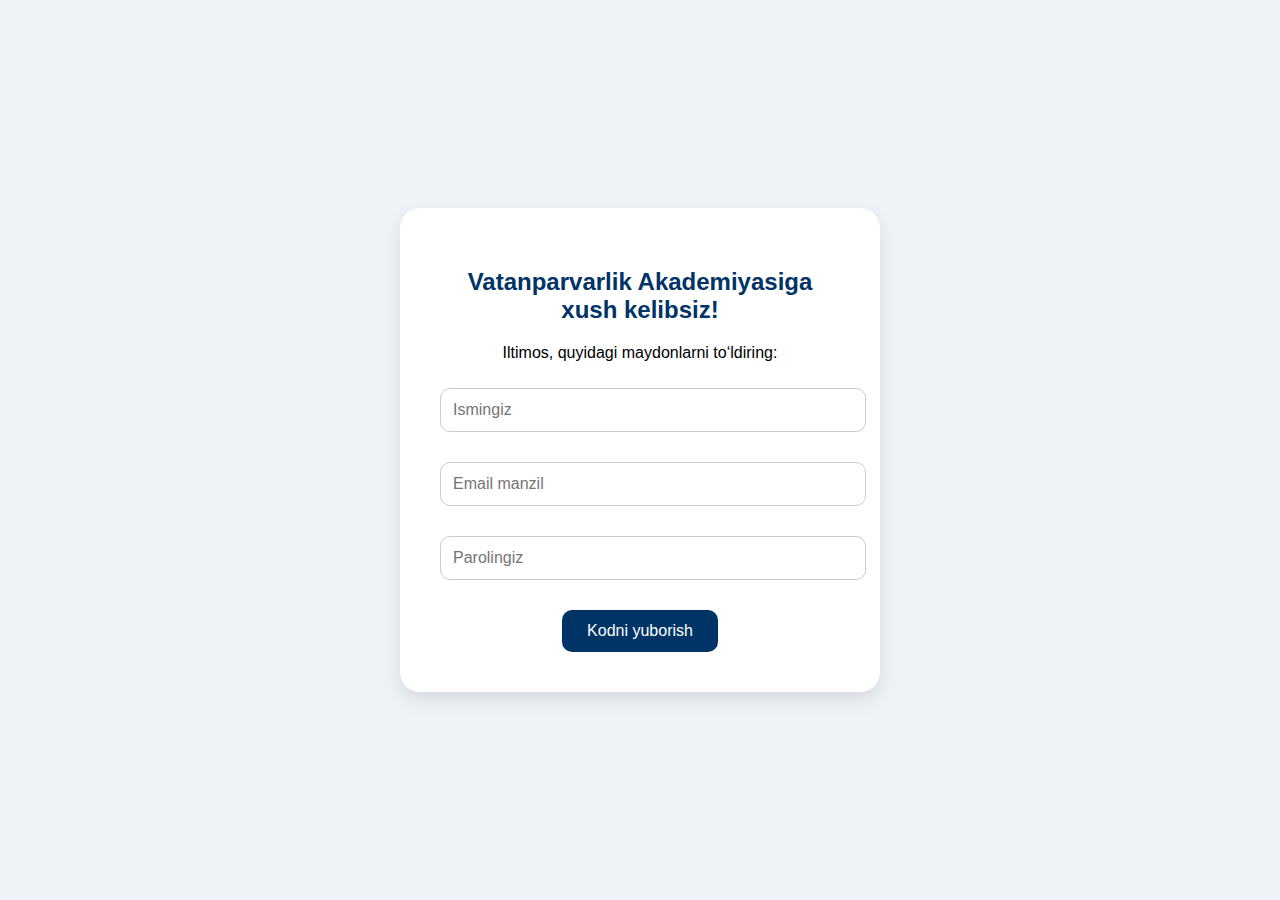
<file: index.html>
<!DOCTYPE html><html lang="uz">
<head>
  <meta charset="UTF-8">
  <meta name="viewport" content="width=device-width, initial-scale=1.0">
  <title>Vatanparvarlik Akademiyasi</title>
  <link rel="stylesheet" href="style.css">
  
</head>
<body>
  <div class="title" >Vatanparvarlik Akademiyasi</div>
  <div class="container">
    <div class="box"><a href="loyiha.html">📁 Mening loyiham</a></div>
    <div class="box"><a href="qahramonlar.html">⭐ Qahramonlar galereyasi</a></div>
    <div class="box"><a href="video.html">🎥 Video tushunchalar</a></div>
    <div class="box"><a href="test.html">📝 Testlar</a></div>
    
    
    
  </div>
  <script>
  const user = localStorage.getItem('userEmail');
  if (!user) {
    window.location.href = "ruyhat.html";
  } else {
    document.getElementById('greeting').textContent = "Xush kelibsiz, " + user;
  }
</script>
</body>
</html>
</file>
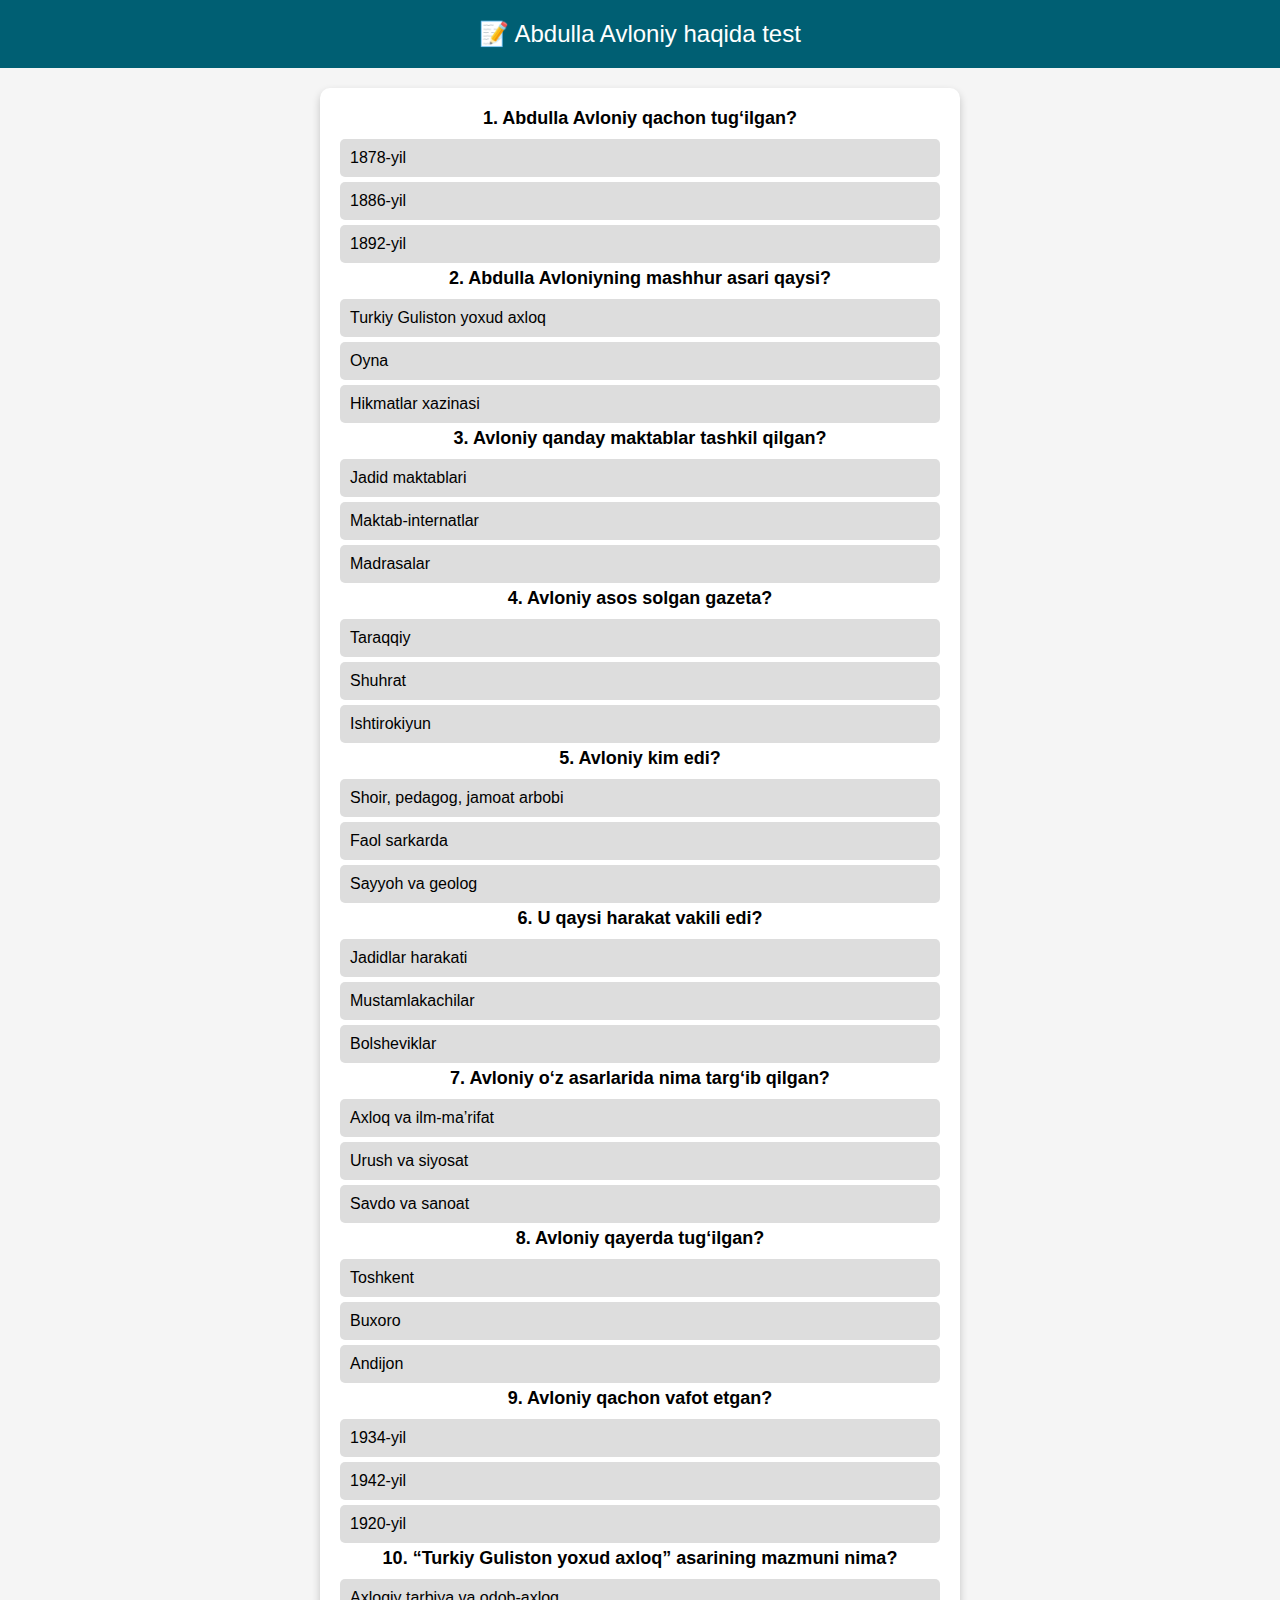
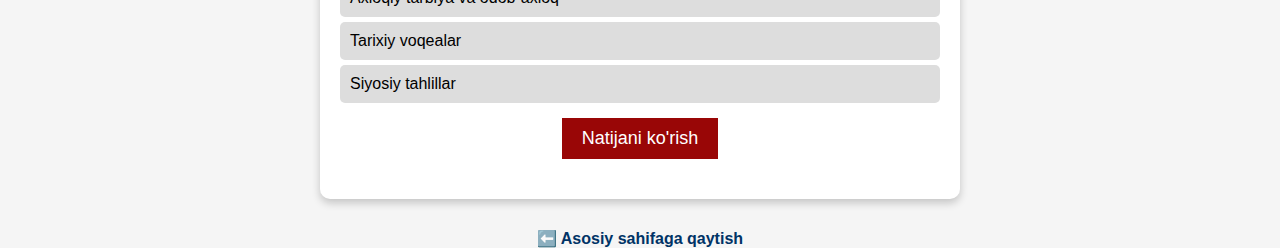
<file: avloniy-test.html>
<!DOCTYPE html>
<html lang="uz">
<head>
    <meta charset="UTF-8">
    <meta name="viewport" content="width=device-width, initial-scale=1.0">
    <title>Abdulla Avloniy Testi</title>
    <style>
        body {
            font-family: Arial, sans-serif;
            text-align: center;
            background-color: #f5f5f5;
            margin: 0;
            padding: 0;
        }
        header {
            background: #005f73;
            color: white;
            padding: 20px;
            font-size: 24px;
        }
        .container {
            max-width: 600px;
            margin: 20px auto;
            background: white;
            padding: 20px;
            border-radius: 10px;
            box-shadow: 0 4px 8px rgba(0, 0, 0, 0.2);
        }
        a.back-link {
            display: block;
            text-align: center;
            margin-top: 30px;
            font-weight: bold;
            color: #003366;
            text-decoration: none;
        }
        .question {
            font-size: 18px;
            font-weight: bold;
            margin-bottom: 10px;
        }
        .options {
            text-align: left;
        }
        .option {
            display: block;
            background: #ddd;
            padding: 10px;
            margin: 5px 0;
            border-radius: 5px;
            cursor: pointer;
            transition: 0.3s;
        }
        .option:hover {
            background: #bbb;
        }
        .selected {
            background: #76c7c0 !important;
            color: white;
            font-weight: bold;
        }
        #submit {
            background: #990606;
            color: white;
            border: none;
            padding: 10px 20px;
            font-size: 18px;
            cursor: pointer;
            margin-top: 10px;
        }
        #submit:hover {
            background: #730404;
        }
        #result {
            font-size: 20px;
            font-weight: bold;
            margin-top: 15px;
            color: #005f73;
        }
        .incorrect {
            color: red;
            font-weight: bold;
        }
    </style>
</head>
<body>
    <header>📝 Abdulla Avloniy haqida test</header>

    <div class="container">
        <div id="test-container"></div>
        <button id="submit">Natijani ko'rish</button>
        <p id="result"></p>
        <div id="mistakes"></div>
    </div>

    <script>
        const testSavollari = [
            { question: "Abdulla Avloniy qachon tug‘ilgan?", options: ["1878-yil", "1886-yil", "1892-yil"], correct: 0 },
            { question: "Abdulla Avloniyning mashhur asari qaysi?", options: ["Turkiy Guliston yoxud axloq", "Oyna", "Hikmatlar xazinasi"], correct: 0 },
            { question: "Avloniy qanday maktablar tashkil qilgan?", options: ["Jadid maktablari", "Maktab-internatlar", "Madrasalar"], correct: 0 },
            { question: "Avloniy asos solgan gazeta?", options: ["Taraqqiy", "Shuhrat", "Ishtirokiyun"], correct: 1 },
            { question: "Avloniy kim edi?", options: ["Shoir, pedagog, jamoat arbobi", "Faol sarkarda", "Sayyoh va geolog"], correct: 0 },
            { question: "U qaysi harakat vakili edi?", options: ["Jadidlar harakati", "Mustamlakachilar", "Bolsheviklar"], correct: 0 },
            { question: "Avloniy o‘z asarlarida nima targ‘ib qilgan?", options: ["Axloq va ilm-ma’rifat", "Urush va siyosat", "Savdo va sanoat"], correct: 0 },
            { question: "Avloniy qayerda tug‘ilgan?", options: ["Toshkent", "Buxoro", "Andijon"], correct: 0 },
            { question: "Avloniy qachon vafot etgan?", options: ["1934-yil", "1942-yil", "1920-yil"], correct: 1 },
            { question: "“Turkiy Guliston yoxud axloq” asarining mazmuni nima?", options: ["Axloqiy tarbiya va odob-axloq", "Tarixiy voqealar", "Siyosiy tahlillar"], correct: 0 }
        ];

        let userAnswers = new Array(testSavollari.length).fill(null);
        const testContainer = document.getElementById("test-container");

        function loadTest() {
            testSavollari.forEach((q, index) => {
                const questionElement = document.createElement("div");
                questionElement.classList.add("question");
                questionElement.innerText = (index + 1) + ". " + q.question;

                const optionsElement = document.createElement("div");
                optionsElement.classList.add("options");

                q.options.forEach((option, i) => {
                    const optionElement = document.createElement("div");
                    optionElement.classList.add("option");
                    optionElement.innerText = option;
                    optionElement.onclick = () => selectAnswer(index, i, optionElement);
                    optionsElement.appendChild(optionElement);
                });

                testContainer.appendChild(questionElement);
                testContainer.appendChild(optionsElement);
            });
        }

        function selectAnswer(questionIndex, optionIndex, optionElement) {
            userAnswers[questionIndex] = optionIndex;
            const options = optionElement.parentElement.getElementsByClassName("option");
            for (let opt of options) opt.classList.remove("selected");
            optionElement.classList.add("selected");
        }

        document.getElementById("submit").onclick = function () {
            let score = 0;
            let mistakes = [];

            for (let i = 0; i < testSavollari.length; i++) {
                if (userAnswers[i] === testSavollari[i].correct) {
                    score++;
                } else {
                    mistakes.push(
                        `<p class="incorrect">${i + 1}-savol xato: <br> Siz tanlagan: ${testSavollari[i].options[userAnswers[i]] || "Tanlanmagan"}<br> To'g'ri javob: ${testSavollari[i].options[testSavollari[i].correct]}</p>`
                    );
                }
            }

            document.getElementById("result").innerText = "Sizning natijangiz: " + score + " / " + testSavollari.length;
            document.getElementById("mistakes").innerHTML = mistakes.length > 0 ? mistakes.join("") : "<p>Barcha javoblaringiz to‘g‘ri! 🎉</p>";
        };

        loadTest();
    </script>

    <a class="back-link" href="index.html">⬅️ Asosiy sahifaga qaytish</a>
</body>
</html>
</file>
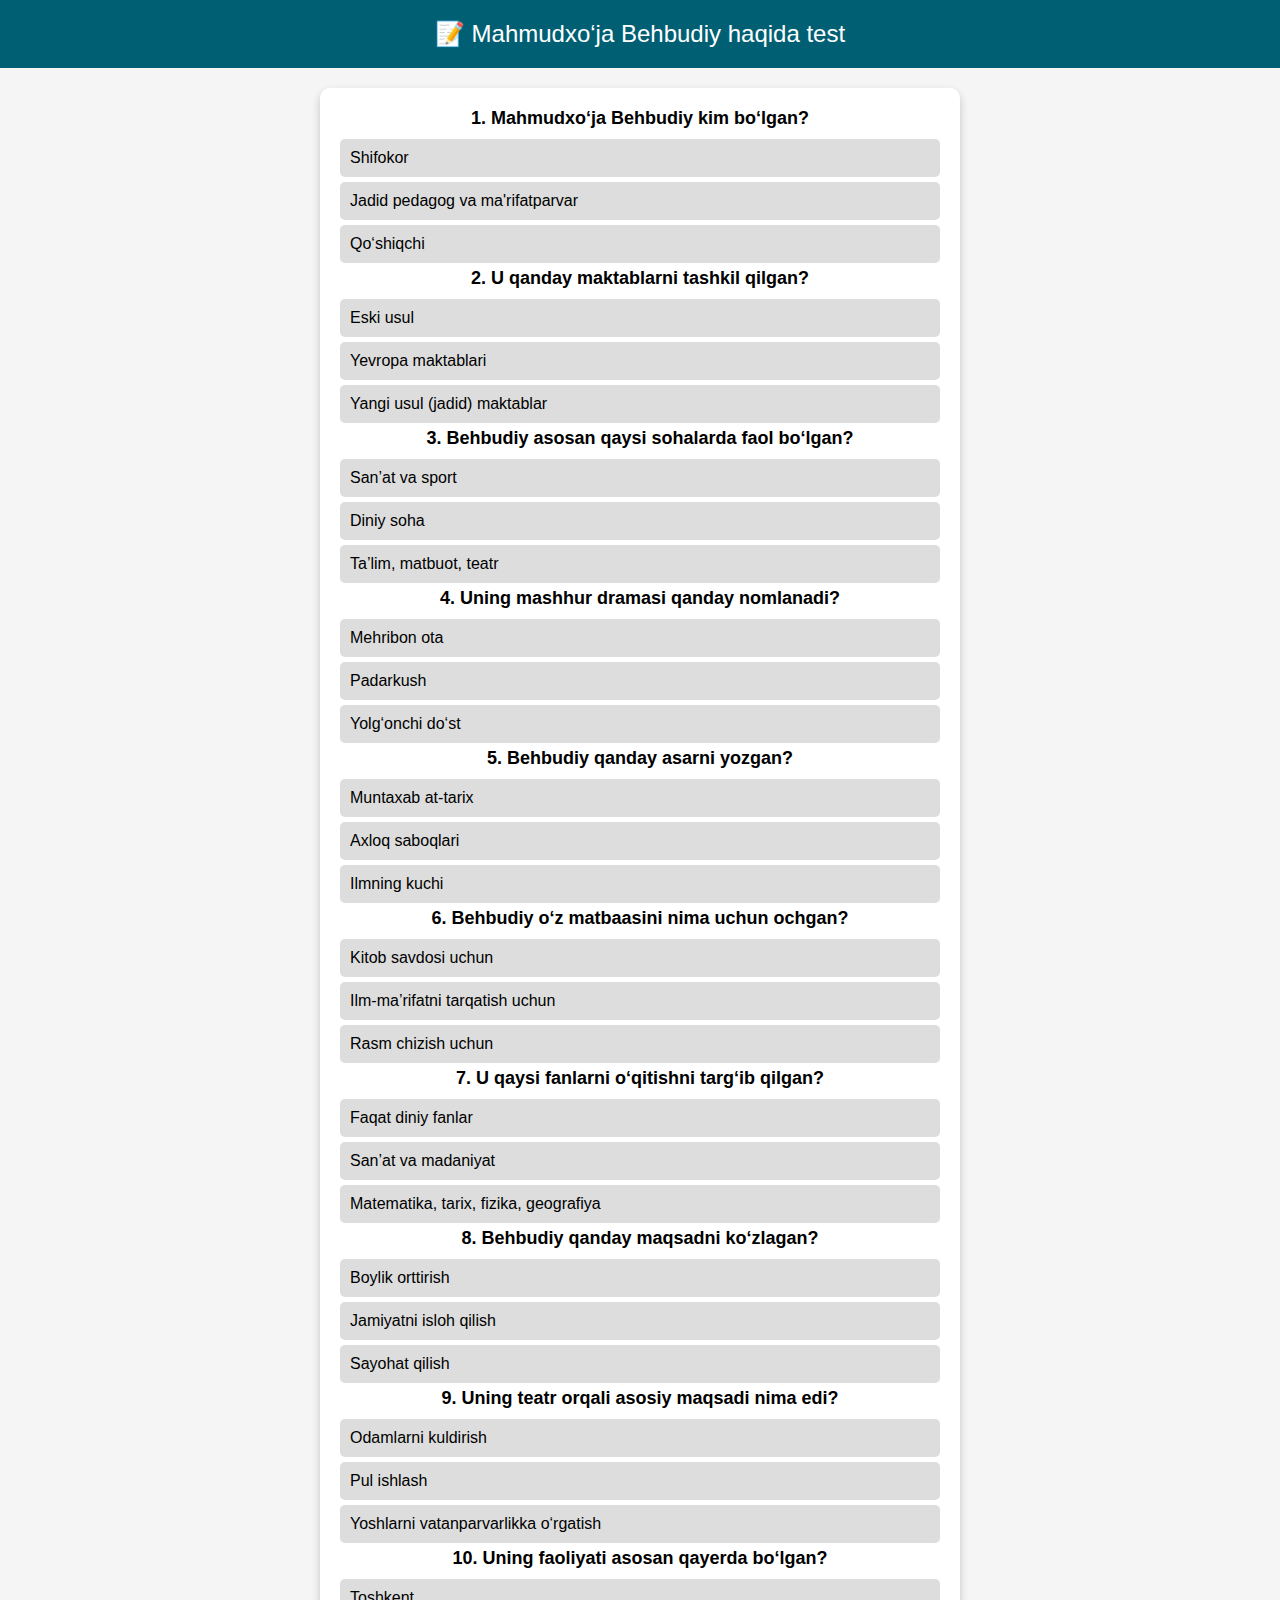
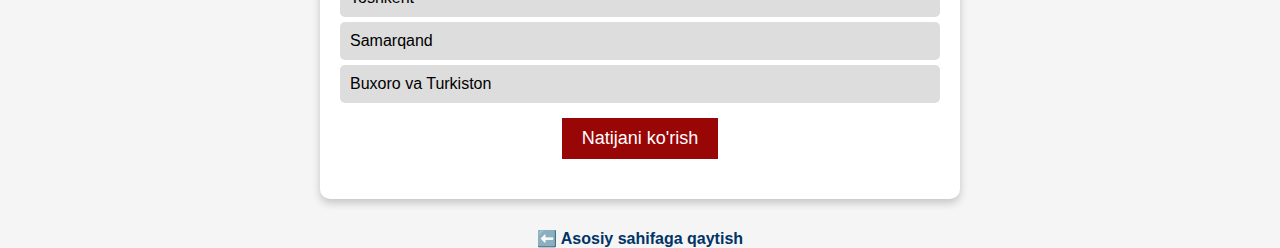
<file: behbudiy-test.html>
<!DOCTYPE html>
<html lang="uz">
<head>
    <meta charset="UTF-8">
    <meta name="viewport" content="width=device-width, initial-scale=1.0">
    <title>Mahmudxo‘ja Behbudiy Testi</title>
    <style>
        body {
            font-family: Arial, sans-serif;
            text-align: center;
            background-color: #f5f5f5;
            margin: 0;
            padding: 0;
        }
        header {
            background: #005f73;
            color: white;
            padding: 20px;
            font-size: 24px;
        }
        .container {
            max-width: 600px;
            margin: 20px auto;
            background: white;
            padding: 20px;
            border-radius: 10px;
            box-shadow: 0 4px 8px rgba(0, 0, 0, 0.2);
        }
        a.back-link {
            display: block;
            text-align: center;
            margin-top: 30px;
            font-weight: bold;
            color: #003366;
            text-decoration: none;
        }
        .question {
            font-size: 18px;
            font-weight: bold;
            margin-bottom: 10px;
        }
        .options {
            text-align: left;
        }
        .option {
            display: block;
            background: #ddd;
            padding: 10px;
            margin: 5px 0;
            border-radius: 5px;
            cursor: pointer;
            transition: 0.3s;
        }
        .option:hover {
            background: #bbb;
        }
        .selected {
            background: #76c7c0 !important;
            color: white;
            font-weight: bold;
        }
        #submit {
            background: #990606;
            color: white;
            border: none;
            padding: 10px 20px;
            font-size: 18px;
            cursor: pointer;
            margin-top: 10px;
        }
        #submit:hover {
            background: #730404;
        }
        #result {
            font-size: 20px;
            font-weight: bold;
            margin-top: 15px;
            color: #005f73;
        }
        .incorrect {
            color: red;
            font-weight: bold;
        }
    </style>
</head>
<body>
    <header>
        📝 Mahmudxo‘ja Behbudiy haqida test
    </header>

    <div class="container">
        <div id="test-container"></div>
        <button id="submit">Natijani ko'rish</button>
        <p id="result"></p>
        <div id="mistakes"></div>
    </div>

    <script>
        const testSavollari = [
            { question: "Mahmudxo‘ja Behbudiy kim bo‘lgan?", options: ["Shifokor", "Jadid pedagog va ma'rifatparvar", "Qo‘shiqchi"], correct: 1 },
            { question: "U qanday maktablarni tashkil qilgan?", options: ["Eski usul", "Yevropa maktablari", "Yangi usul (jadid) maktablar"], correct: 2 },
            { question: "Behbudiy asosan qaysi sohalarda faol bo‘lgan?", options: ["San’at va sport", "Diniy soha", "Ta’lim, matbuot, teatr"], correct: 2 },
            { question: "Uning mashhur dramasi qanday nomlanadi?", options: ["Mehribon ota", "Padarkush", "Yolg‘onchi do‘st"], correct: 1 },
            { question: "Behbudiy qanday asarni yozgan?", options: ["Muntaxab at-tarix", "Axloq saboqlari", "Ilmning kuchi"], correct: 0 },
            { question: "Behbudiy o‘z matbaasini nima uchun ochgan?", options: ["Kitob savdosi uchun", "Ilm-ma’rifatni tarqatish uchun", "Rasm chizish uchun"], correct: 1 },
            { question: "U qaysi fanlarni o‘qitishni targ‘ib qilgan?", options: ["Faqat diniy fanlar", "San’at va madaniyat", "Matematika, tarix, fizika, geografiya"], correct: 2 },
            { question: "Behbudiy qanday maqsadni ko‘zlagan?", options: ["Boylik orttirish", "Jamiyatni isloh qilish", "Sayohat qilish"], correct: 1 },
            { question: "Uning teatr orqali asosiy maqsadi nima edi?", options: ["Odamlarni kuldirish", "Pul ishlash", "Yoshlarni vatanparvarlikka o‘rgatish"], correct: 2 },
            { question: "Uning faoliyati asosan qayerda bo‘lgan?", options: ["Toshkent", "Samarqand", "Buxoro va Turkiston"], correct: 2 }
        ];

        let userAnswers = new Array(testSavollari.length).fill(null);
        const testContainer = document.getElementById("test-container");

        function loadTest() {
            testSavollari.forEach((q, index) => {
                const questionElement = document.createElement("div");
                questionElement.classList.add("question");
                questionElement.innerText = (index + 1) + ". " + q.question;

                const optionsElement = document.createElement("div");
                optionsElement.classList.add("options");

                q.options.forEach((option, i) => {
                    const optionElement = document.createElement("div");
                    optionElement.classList.add("option");
                    optionElement.innerText = option;
                    optionElement.onclick = () => selectAnswer(index, i, optionElement);
                    optionsElement.appendChild(optionElement);
                });

                testContainer.appendChild(questionElement);
                testContainer.appendChild(optionsElement);
            });
        }

        function selectAnswer(questionIndex, optionIndex, optionElement) {
            userAnswers[questionIndex] = optionIndex;

            const options = optionElement.parentElement.getElementsByClassName("option");
            for (let opt of options) {
                opt.classList.remove("selected");
            }

            optionElement.classList.add("selected");
        }

        document.getElementById("submit").onclick = function () {
            let score = 0;
            let mistakes = [];

            for (let i = 0; i < testSavollari.length; i++) {
                if (userAnswers[i] === testSavollari[i].correct) {
                    score++;
                } else {
                    mistakes.push(
                        `<p class="incorrect">${i + 1}-savol xato: <br> Siz tanlagan: ${testSavollari[i].options[userAnswers[i]] || "Tanlanmagan"}<br> To'g'ri javob: ${testSavollari[i].options[testSavollari[i].correct]}</p>`
                    );
                }
            }

            document.getElementById("result").innerText = "Sizning natijangiz: " + score + " / " + testSavollari.length;
            document.getElementById("mistakes").innerHTML = mistakes.length > 0 ? mistakes.join("") : "<p>Barcha javoblaringiz to‘g‘ri! 🎉</p>";
        };

        loadTest();
    </script>
    <a class="back-link" href="index.html">⬅️ Asosiy sahifaga qaytish</a>
</body>
</html>
</file>
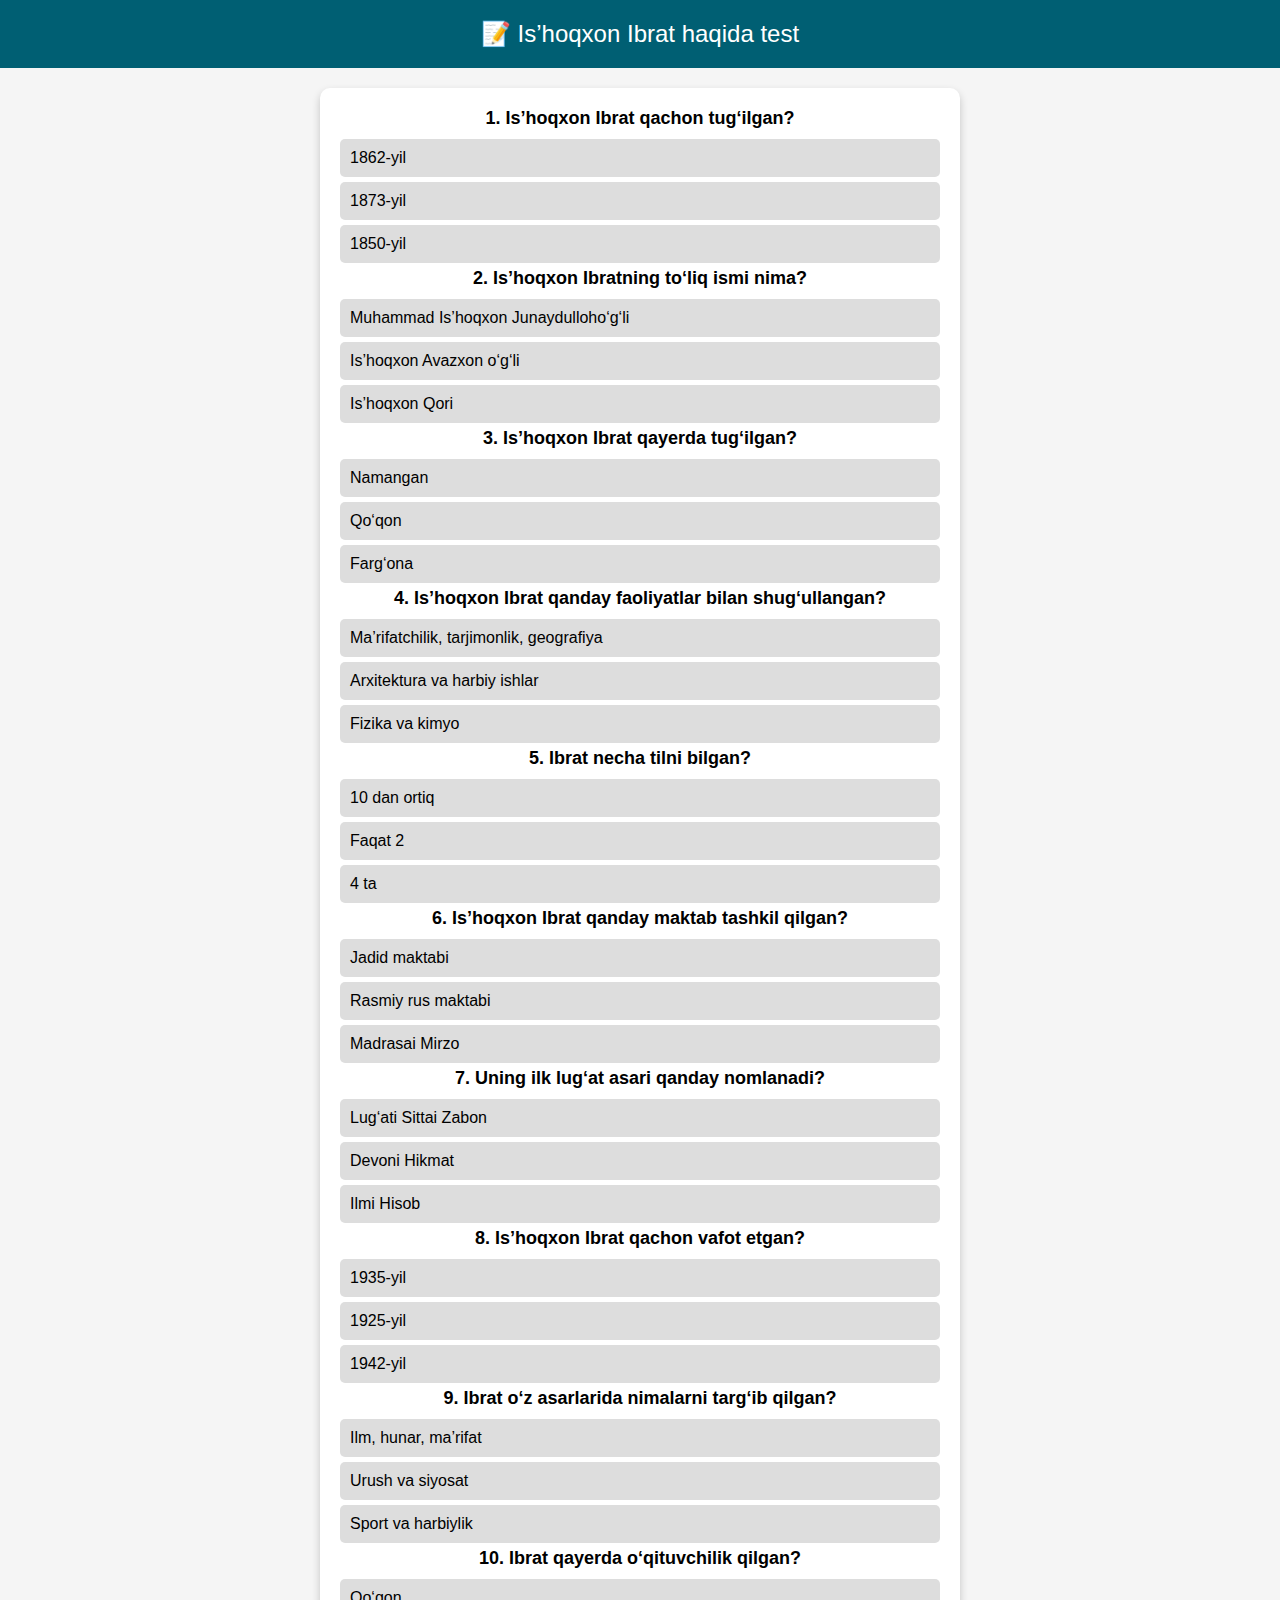
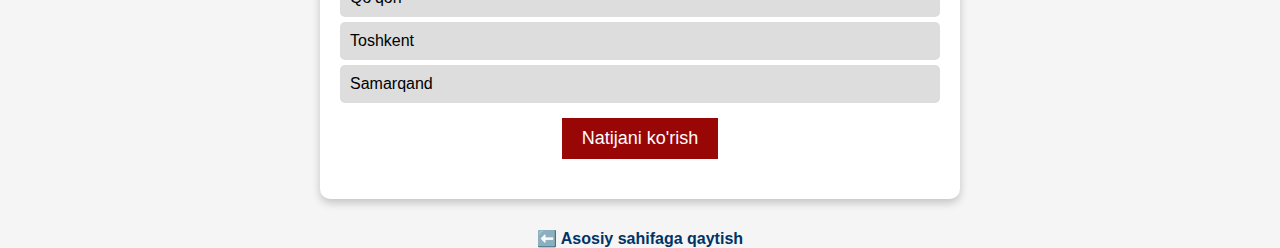
<file: ibrat-test.html>
<!DOCTYPE html>
<html lang="uz">
<head>
    <meta charset="UTF-8">
    <meta name="viewport" content="width=device-width, initial-scale=1.0">
    <title>Is’hoqxon Ibrat Testi</title>
    <style>
        body {
            font-family: Arial, sans-serif;
            text-align: center;
            background-color: #f5f5f5;
            margin: 0;
            padding: 0;
        }
        header {
            background: #005f73;
            color: white;
            padding: 20px;
            font-size: 24px;
        }
        .container {
            max-width: 600px;
            margin: 20px auto;
            background: white;
            padding: 20px;
            border-radius: 10px;
            box-shadow: 0 4px 8px rgba(0, 0, 0, 0.2);
        }
        a.back-link {
            display: block;
            text-align: center;
            margin-top: 30px;
            font-weight: bold;
            color: #003366;
            text-decoration: none;
        }
        .question {
            font-size: 18px;
            font-weight: bold;
            margin-bottom: 10px;
        }
        .options {
            text-align: left;
        }
        .option {
            display: block;
            background: #ddd;
            padding: 10px;
            margin: 5px 0;
            border-radius: 5px;
            cursor: pointer;
            transition: 0.3s;
        }
        .option:hover {
            background: #bbb;
        }
        .selected {
            background: #76c7c0 !important;
            color: white;
            font-weight: bold;
        }
        #submit {
            background: #990606;
            color: white;
            border: none;
            padding: 10px 20px;
            font-size: 18px;
            cursor: pointer;
            margin-top: 10px;
        }
        #submit:hover {
            background: #730404;
        }
        #result {
            font-size: 20px;
            font-weight: bold;
            margin-top: 15px;
            color: #005f73;
        }
        .incorrect {
            color: red;
            font-weight: bold;
        }
    </style>
</head>
<body>
    <header>📝 Is’hoqxon Ibrat haqida test</header>

    <div class="container">
        <div id="test-container"></div>
        <button id="submit">Natijani ko'rish</button>
        <p id="result"></p>
        <div id="mistakes"></div>
    </div>

    <script>
        const testSavollari = [
            { question: "Is’hoqxon Ibrat qachon tug‘ilgan?", options: ["1862-yil", "1873-yil", "1850-yil"], correct: 0 },
            { question: "Is’hoqxon Ibratning to‘liq ismi nima?", options: ["Muhammad Is’hoqxon Junaydulloho‘g‘li", "Is’hoqxon Avazxon o‘g‘li", "Is’hoqxon Qori"], correct: 0 },
            { question: "Is’hoqxon Ibrat qayerda tug‘ilgan?", options: ["Namangan", "Qo‘qon", "Farg‘ona"], correct: 1 },
            { question: "Is’hoqxon Ibrat qanday faoliyatlar bilan shug‘ullangan?", options: ["Ma’rifatchilik, tarjimonlik, geografiya", "Arxitektura va harbiy ishlar", "Fizika va kimyo"], correct: 0 },
            { question: "Ibrat necha tilni bilgan?", options: ["10 dan ortiq", "Faqat 2", "4 ta"], correct: 0 },
            { question: "Is’hoqxon Ibrat qanday maktab tashkil qilgan?", options: ["Jadid maktabi", "Rasmiy rus maktabi", "Madrasai Mirzo"], correct: 0 },
            { question: "Uning ilk lug‘at asari qanday nomlanadi?", options: ["Lug‘ati Sittai Zabon", "Devoni Hikmat", "Ilmi Hisob"], correct: 0 },
            { question: "Is’hoqxon Ibrat qachon vafot etgan?", options: ["1935-yil", "1925-yil", "1942-yil"], correct: 1 },
            { question: "Ibrat o‘z asarlarida nimalarni targ‘ib qilgan?", options: ["Ilm, hunar, ma’rifat", "Urush va siyosat", "Sport va harbiylik"], correct: 0 },
            { question: "Ibrat qayerda o‘qituvchilik qilgan?", options: ["Qo‘qon", "Toshkent", "Samarqand"], correct: 0 }
        ];

        let userAnswers = new Array(testSavollari.length).fill(null);
        const testContainer = document.getElementById("test-container");

        function loadTest() {
            testSavollari.forEach((q, index) => {
                const questionElement = document.createElement("div");
                questionElement.classList.add("question");
                questionElement.innerText = (index + 1) + ". " + q.question;

                const optionsElement = document.createElement("div");
                optionsElement.classList.add("options");

                q.options.forEach((option, i) => {
                    const optionElement = document.createElement("div");
                    optionElement.classList.add("option");
                    optionElement.innerText = option;
                    optionElement.onclick = () => selectAnswer(index, i, optionElement);
                    optionsElement.appendChild(optionElement);
                });

                testContainer.appendChild(questionElement);
                testContainer.appendChild(optionsElement);
            });
        }

        function selectAnswer(questionIndex, optionIndex, optionElement) {
            userAnswers[questionIndex] = optionIndex;
            const options = optionElement.parentElement.getElementsByClassName("option");
            for (let opt of options) opt.classList.remove("selected");
            optionElement.classList.add("selected");
        }

        document.getElementById("submit").onclick = function () {
            let score = 0;
            let mistakes = [];

            for (let i = 0; i < testSavollari.length; i++) {
                if (userAnswers[i] === testSavollari[i].correct) {
                    score++;
                } else {
                    mistakes.push(
                        `<p class="incorrect">${i + 1}-savol xato: <br> Siz tanlagan: ${testSavollari[i].options[userAnswers[i]] || "Tanlanmagan"}<br> To'g'ri javob: ${testSavollari[i].options[testSavollari[i].correct]}</p>`
                    );
                }
            }

            document.getElementById("result").innerText = "Sizning natijangiz: " + score + " / " + testSavollari.length;
            document.getElementById("mistakes").innerHTML = mistakes.length > 0 ? mistakes.join("") : "<p>Barcha javoblaringiz to‘g‘ri! 🎉</p>";
        };

        loadTest();
    </script>

    <a class="back-link" href="index.html">⬅️ Asosiy sahifaga qaytish</a>
</body>
</html>
</file>
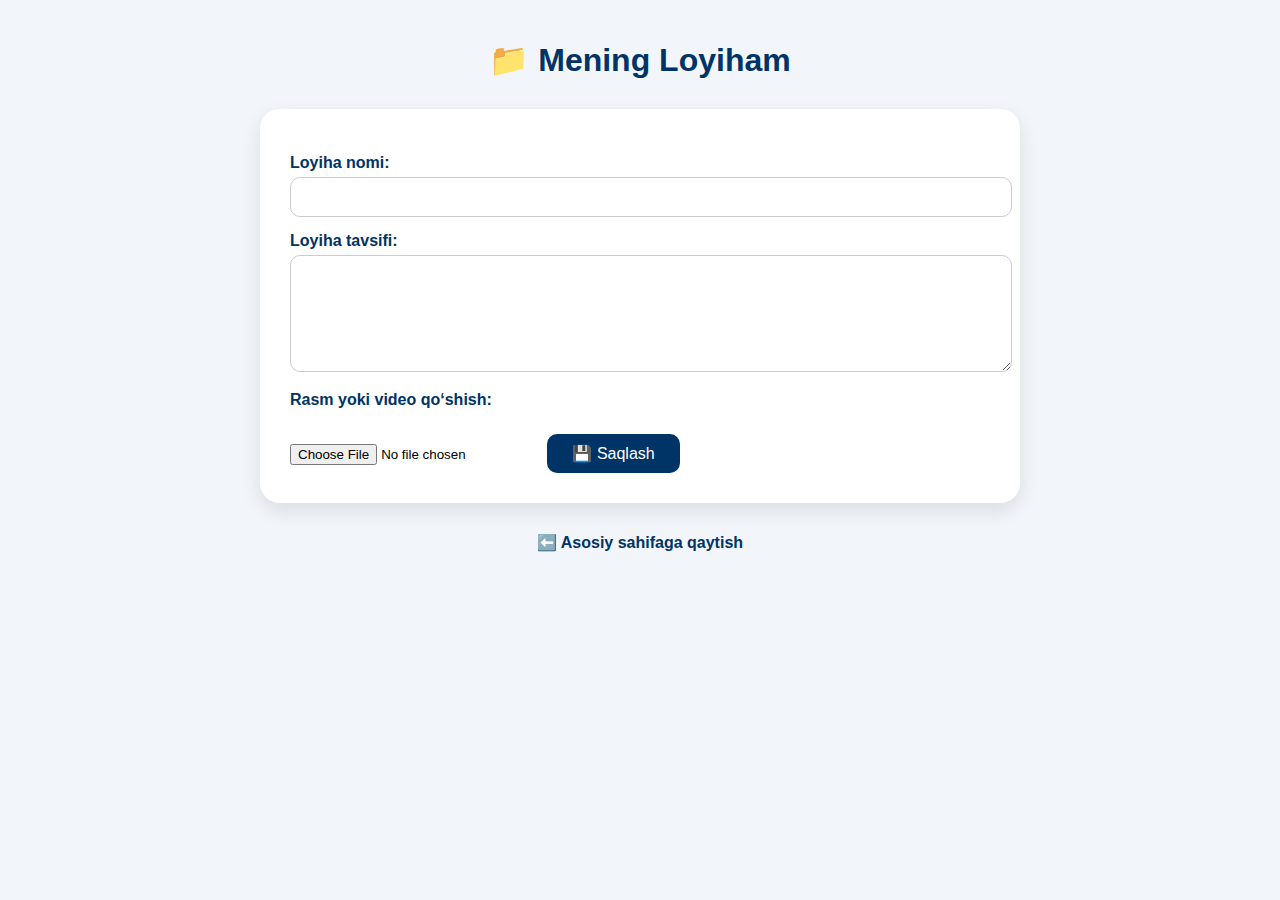
<file: loyiha.html>
<!DOCTYPE html>
<html lang="uz">
<head>
  <meta charset="UTF-8">
  <meta name="viewport" content="width=device-width, initial-scale=1.0">
  <title>Mening Loyiham - Vatanparvarlik Akademiyasi</title>
  <style>
    body {
      font-family: 'Segoe UI', sans-serif;
      background-color: #f2f6fa;
      margin: 0;
      padding: 20px;
    }

    h1 {
      text-align: center;
      color: #003366;
    }

    .project-form {
      max-width: 700px;
      margin: 30px auto;
      background-color: #fff;
      padding: 30px;
      border-radius: 20px;
      box-shadow: 0 8px 20px rgba(0,0,0,0.1);
    }

    label {
      display: block;
      margin: 15px 0 5px;
      font-weight: bold;
      color: #003366;
    }

    input[type="text"],
    textarea {
      width: 100%;
      padding: 10px;
      border-radius: 10px;
      border: 1px solid #ccc;
      font-size: 1rem;
      resize: vertical;
    }

    input[type="file"] {
      margin-top: 10px;
    }

    button {
      margin-top: 20px;
      background-color: #003366;
      color: #fff;
      padding: 10px 25px;
      border: none;
      border-radius: 10px;
      font-size: 1rem;
      cursor: pointer;
      transition: background-color 0.3s;
    }

    button:hover {
      background-color: #0055aa;
    }

    .back-link {
      display: block;
      text-align: center;
      margin-top: 30px;
      color: #003366;
      text-decoration: none;
      font-weight: bold;
    }

    .project-card {
      max-width: 700px;
      margin: 20px auto;
      padding: 20px;
      background-color: #ffffff;
      border-radius: 15px;
      box-shadow: 0 4px 15px rgba(0,0,0,0.1);
      text-align: center;
    }

    .project-card h3 {
      color: #003366;
    }

    .project-card img, .project-card video {
      max-width: 100%;
      border-radius: 10px;
      margin-top: 10px;
    }

    .like-btn {
      color: green;
      font-weight: bold;
      cursor: pointer;
      display: inline-block;
      margin-top: 10px;
    }

    .comment-box {
      margin-top: 15px;
      text-align: left;
    }

    .comment-box textarea {
      width: 100%;
      height: 60px;
      border-radius: 8px;
      padding: 8px;
    }

    .comment-box button {
      margin-top: 5px;
      font-size: 0.9rem;
    }

    .comment-list {
      margin-top: 10px;
      font-size: 0.9rem;
      color: #333;
    }
  </style>
</head>
<body>

  <h1>📁 Mening Loyiham</h1>

  <div class="project-form">
    <form id="projectForm">
      <label for="projectName">Loyiha nomi:</label>
      <input type="text" id="projectName" required>

      <label for="description">Loyiha tavsifi:</label>
      <textarea id="description" rows="5" required></textarea>

      <label for="media">Rasm yoki video qo‘shish:</label>
      <input type="file" id="media" accept="image/*,video/*">

      <button type="submit">💾 Saqlash</button>
    </form>
  </div>

  <div id="projects"></div>

  <a class="back-link" href="index.html">⬅️ Asosiy sahifaga qaytish</a>

  <script>
    const form = document.getElementById('projectForm');
    const projectsContainer = document.getElementById('projects');

    form.addEventListener('submit', function(e) {
      e.preventDefault();

      const name = document.getElementById('projectName').value;
      const desc = document.getElementById('description').value;
      const media = document.getElementById('media').files[0];

      const reader = new FileReader();

      reader.onload = function() {
        const url = reader.result;
        const card = document.createElement('div');
        card.className = 'project-card';
        card.innerHTML = `
          <h3>${name}</h3>
          <p>${desc}</p>
          ${media.type.startsWith('image/') ? `<img src="${url}">` : `<video src="${url}" controls></video>`}
          <span class="like-btn" onclick="alert('Rahmat! Sizga yoqdi 😊')">👍 Menga yoqdi</span>
          <div class="comment-box">
            <label>💬 Izoh qoldiring:</label>
            <textarea placeholder="Fikringizni yozing..."></textarea>
            <button onclick="postComment(this)">Yuborish</button>
            <div class="comment-list"></div>
          </div>
        `;
        projectsContainer.prepend(card);
        form.reset();
      }

      if (media) {
        reader.readAsDataURL(media);
      } else {
        alert("⚠️ Iltimos, fayl tanlang.");
      }
    });

    function postComment(button) {
      const box = button.parentElement;
      const textarea = box.querySelector('textarea');
      const comment = textarea.value.trim();
      if (comment) {
        const list = box.querySelector('.comment-list');
        const item = document.createElement('div');
        item.textContent = '🗨️ ' + comment;
        list.appendChild(item);
        textarea.value = '';
      }
    }
  </script>

</body>
</html>
</file>
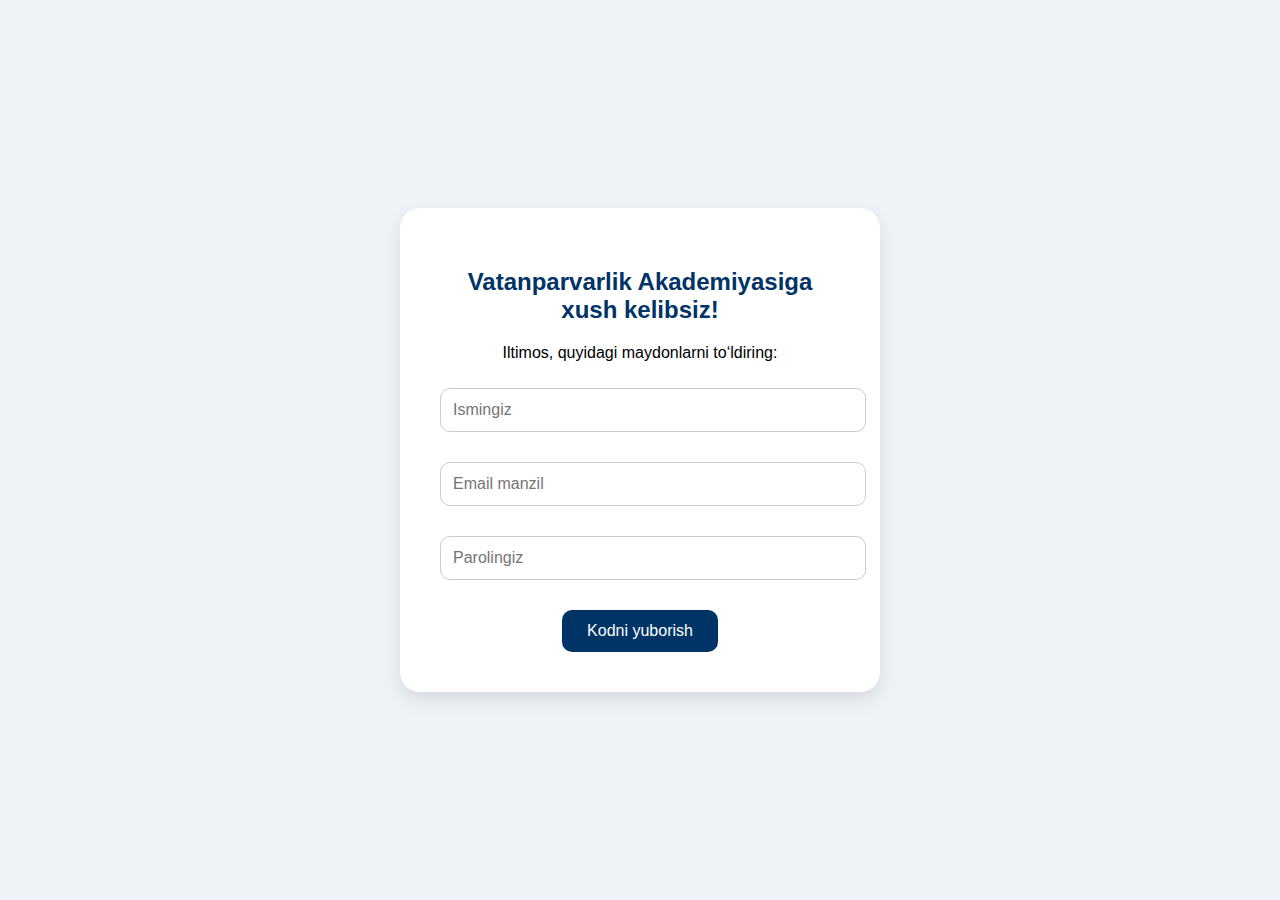
<file: ruyhat.html>
<!DOCTYPE html>
<html lang="uz">
<head>
  <meta charset="UTF-8">
  <meta name="viewport" content="width=device-width, initial-scale=1.0">
  <title>Ro‘yxatdan o‘tish - Vatanparvarlik Akademiyasi</title>
  <style>
    body {
      font-family: 'Segoe UI', sans-serif;
      background-color: #eef3f8;
      display: flex;
      justify-content: center;
      align-items: center;
      height: 100vh;
      margin: 0;
    }

    .login-box {
      background-color: white;
      padding: 40px;
      border-radius: 20px;
      box-shadow: 0 8px 20px rgba(0, 0, 0, 0.1);
      width: 90%;
      max-width: 400px;
      text-align: center;
    }

    h2 {
      color: #003366;
    }

    input {
      width: 100%;
      padding: 12px;
      margin-top: 10px;
      margin-bottom: 20px;
      border: 1px solid #ccc;
      border-radius: 10px;
      font-size: 1rem;
    }

    button {
      background-color: #003366;
      color: white;
      padding: 12px 25px;
      border: none;
      border-radius: 10px;
      font-size: 1rem;
      cursor: pointer;
      margin-top: 10px;
    }

    button:hover {
      background-color: #005599;
    }

    .error {
      color: red;
      font-size: 0.9rem;
    }

    .hidden {
      display: none;
    }
  </style>
</head>
<body>

  <div class="login-box">
    <h2>Vatanparvarlik Akademiyasiga xush kelibsiz!</h2>
    <p>Iltimos, quyidagi maydonlarni to‘ldiring:</p>

    <input type="text" id="name" placeholder="Ismingiz">
    <input type="email" id="email" placeholder="Email manzil">
    <input type="password" id="password" placeholder="Parolingiz">
    <div class="error" id="error"></div>
    <button onclick="sendCode()">Kodni yuborish</button>

    <div id="codeSection" class="hidden">
      <input type="text" id="code" placeholder="Tasdiqlash kodi">
      <button onclick="verifyCode()">Kodni tasdiqlash</button>
    </div>
  </div>

  <script>
    let generatedCode = "";

    function sendCode() {
      const name = document.getElementById('name').value.trim();
      const email = document.getElementById('email').value.trim();
      const password = document.getElementById('password').value.trim();
      const error = document.getElementById('error');

      if (!name || !email || !password) {
        error.textContent = "Iltimos, barcha maydonlarni to‘ldiring.";
        return;
      }

      if (password.length < 6) {
        error.textContent = "Parol kamida 6 ta belgidan iborat bo‘lishi kerak.";
        return;
      }

      generatedCode = Math.floor(100000 + Math.random() * 900000).toString();
      alert("📧 Emailga yuborilgan kod: " + generatedCode);
      document.getElementById('codeSection').classList.remove('hidden');
      error.textContent = "";
    }

    function verifyCode() {
      const code = document.getElementById('code').value.trim();
      const error = document.getElementById('error');

      if (code === generatedCode) {
        const name = document.getElementById('name').value.trim();
        const email = document.getElementById('email').value.trim();

        localStorage.setItem('userName', name);
        localStorage.setItem('userEmail', email);

        alert("🎉 Ro‘yxatdan o‘tish muvaffaqiyatli yakunlandi!");
        window.location.href = 'index.html';
      } else {
        error.textContent = "❌ Noto‘g‘ri tasdiqlash kodi!";
      }
    }
  </script>

</body>
</html>
</file>
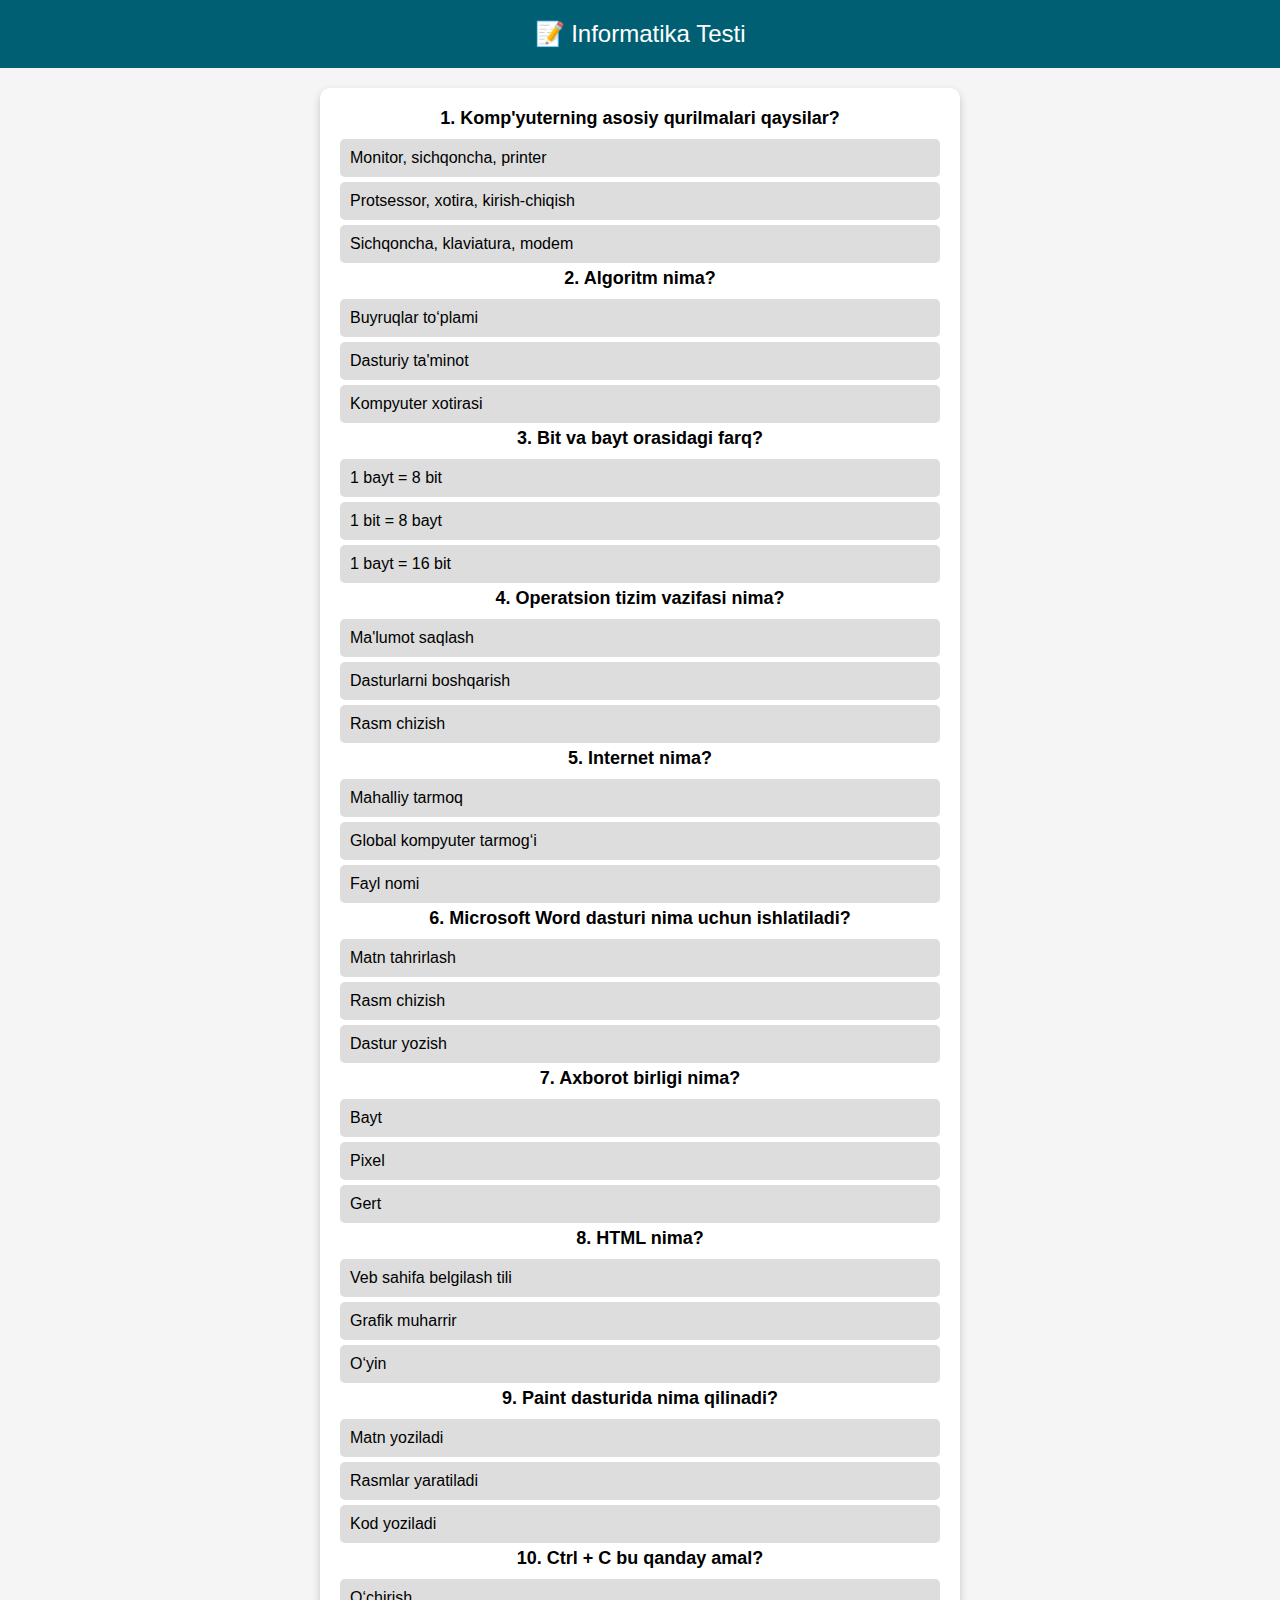
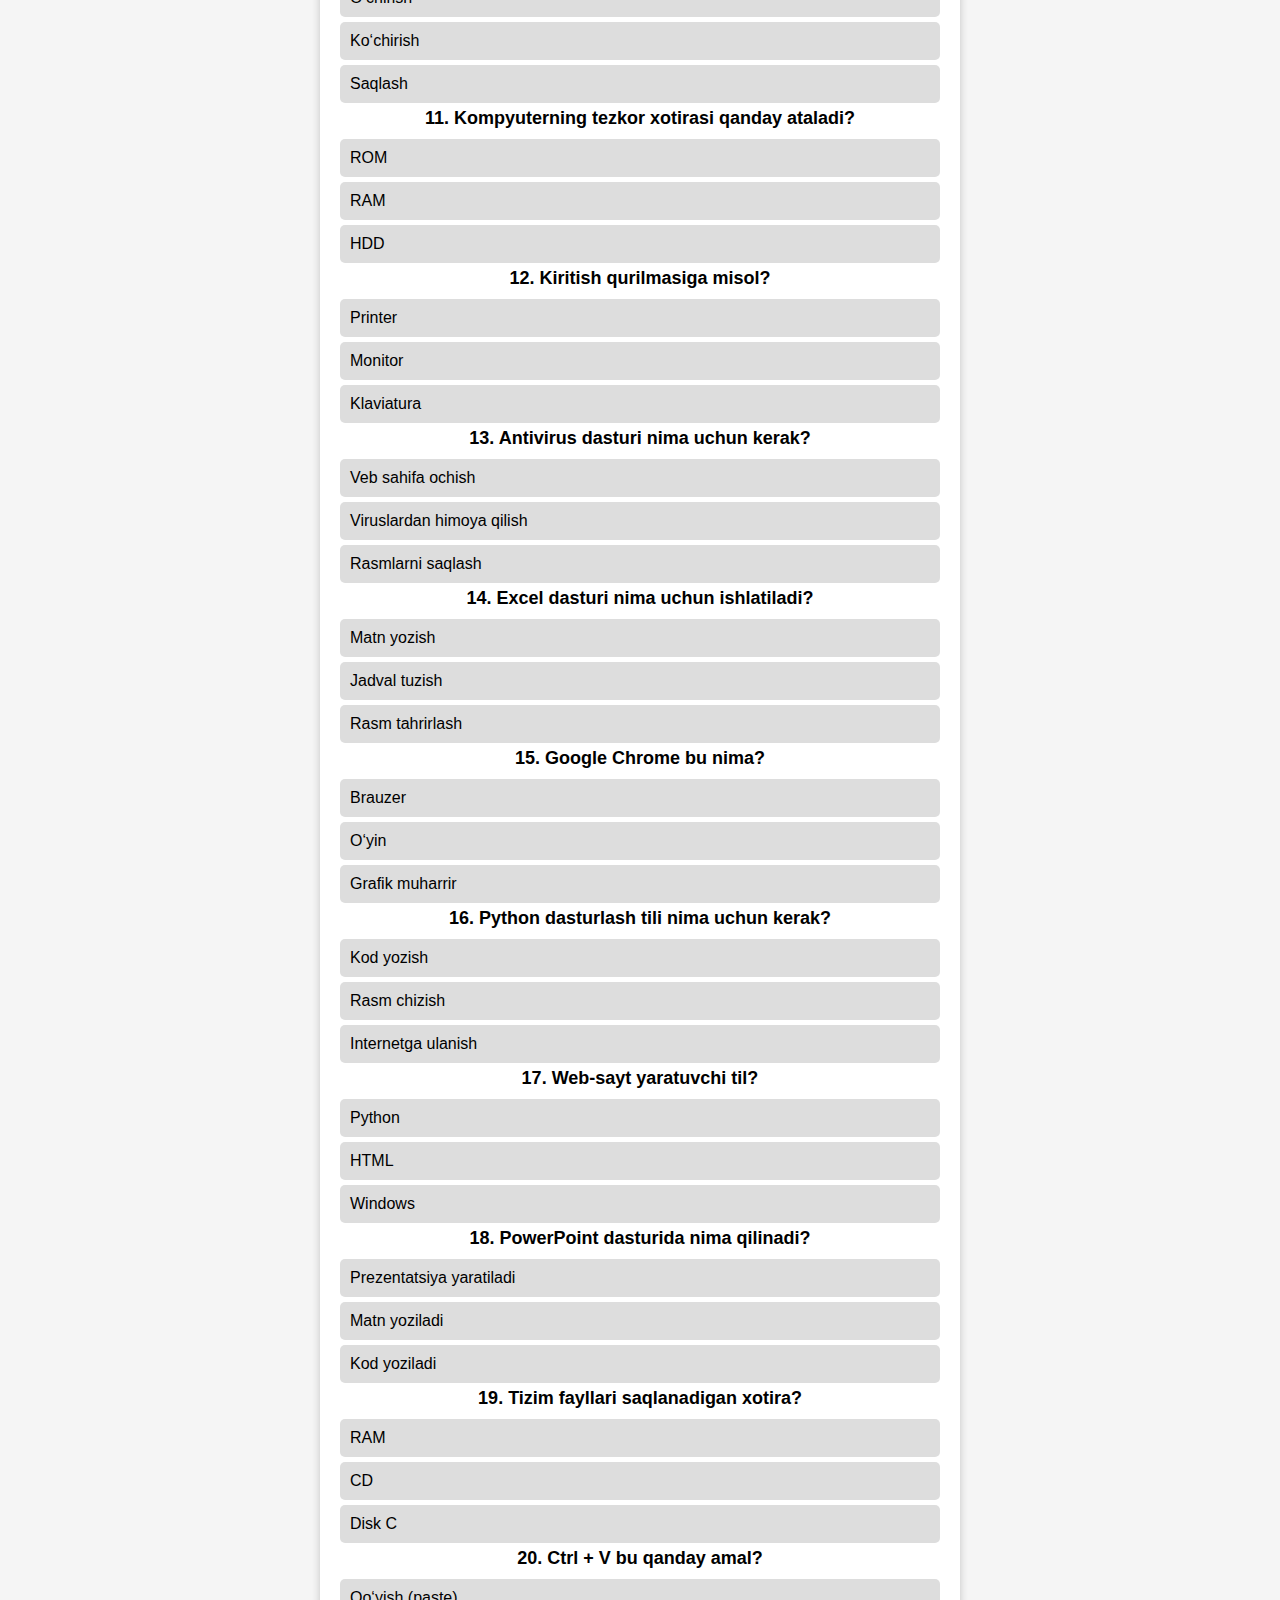
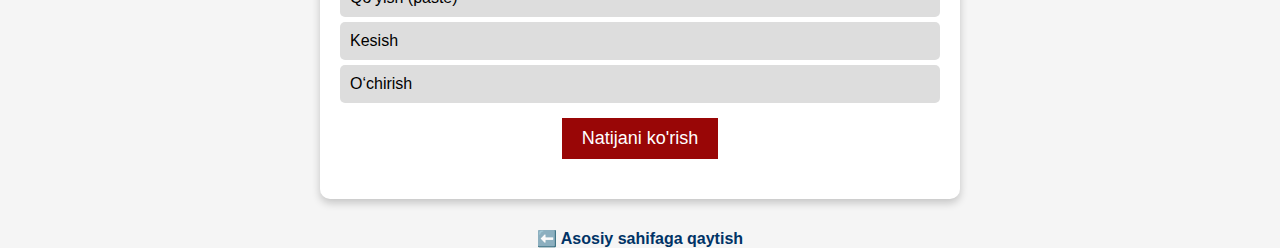
<file: test.html>
<!DOCTYPE html>
<html lang="uz">
<head>
    <meta charset="UTF-8">
    <meta name="viewport" content="width=device-width, initial-scale=1.0">
    <title>Informatika Test</title>
    <style>
        body {
            font-family: Arial, sans-serif;
            text-align: center;
            background-color: #f5f5f5;
            margin: 0;
            padding: 0;
        }
        header {
            background: #005f73;
            color: white;
            padding: 20px;
            font-size: 24px;
        }
        .container {
            max-width: 600px;
            margin: 20px auto;
            background: white;
            padding: 20px;
            border-radius: 10px;
            box-shadow: 0 4px 8px rgba(0, 0, 0, 0.2);
        }
        a.back-link {
            display: block;
            text-align: center;
            margin-top: 30px;
            font-weight: bold;
            color: #003366;
            text-decoration: none;
        }
        .question {
            font-size: 18px;
            font-weight: bold;
            margin-bottom: 10px;
        }
        .options {
            text-align: left;
        }
        .option {
            display: block;
            background: #ddd;
            padding: 10px;
            margin: 5px 0;
            border-radius: 5px;
            cursor: pointer;
            transition: 0.3s;
        }
        .option:hover {
            background: #bbb;
        }
        .selected {
            background: #76c7c0 !important;
            color: white;
            font-weight: bold;
        }
        #submit {
            background: #990606;
            color: white;
            border: none;
            padding: 10px 20px;
            font-size: 18px;
            cursor: pointer;
            margin-top: 10px;
        }
        #submit:hover {
            background: #730404;
        }
        #result {
            font-size: 20px;
            font-weight: bold;
            margin-top: 15px;
            color: #005f73;
        }
        .incorrect {
            color: red;
            font-weight: bold;
        }
    </style>
</head>
<body>
    <header>
        📝 Informatika Testi
    </header>
    
    <div class="container">
        <div id="test-container"></div>
        <button id="submit">Natijani ko'rish</button>
        <p id="result"></p>
        <div id="mistakes"></div>
    </div>

    <script>
        // 1-11 sinf Informatika testlari
        const testSavollari = [
            { question: "Komp'yuterning asosiy qurilmalari qaysilar?", options: ["Monitor, sichqoncha, printer", "Protsessor, xotira, kirish-chiqish", "Sichqoncha, klaviatura, modem"], correct: 1 },
            { question: "Algoritm nima?", options: ["Buyruqlar to‘plami", "Dasturiy ta'minot", "Kompyuter xotirasi"], correct: 0 },
            { question: "Bit va bayt orasidagi farq?", options: ["1 bayt = 8 bit", "1 bit = 8 bayt", "1 bayt = 16 bit"], correct: 0 },
            { question: "Operatsion tizim vazifasi nima?", options: ["Ma'lumot saqlash", "Dasturlarni boshqarish", "Rasm chizish"], correct: 1 },
            { question: "Internet nima?", options: ["Mahalliy tarmoq", "Global kompyuter tarmog‘i", "Fayl nomi"], correct: 1 },
            { question: "Microsoft Word dasturi nima uchun ishlatiladi?", options: ["Matn tahrirlash", "Rasm chizish", "Dastur yozish"], correct: 0 },
            { question: "Axborot birligi nima?", options: ["Bayt", "Pixel", "Gert"], correct: 0 },
            { question: "HTML nima?", options: ["Veb sahifa belgilash tili", "Grafik muharrir", "O‘yin"], correct: 0 },
            { question: "Paint dasturida nima qilinadi?", options: ["Matn yoziladi", "Rasmlar yaratiladi", "Kod yoziladi"], correct: 1 },
            { question: "Ctrl + C bu qanday amal?", options: ["O‘chirish", "Ko‘chirish", "Saqlash"], correct: 1 },
            { question: "Kompyuterning tezkor xotirasi qanday ataladi?", options: ["ROM", "RAM", "HDD"], correct: 1 },
            { question: "Kiritish qurilmasiga misol?", options: ["Printer", "Monitor", "Klaviatura"], correct: 2 },
            { question: "Antivirus dasturi nima uchun kerak?", options: ["Veb sahifa ochish", "Viruslardan himoya qilish", "Rasmlarni saqlash"], correct: 1 },
            { question: "Excel dasturi nima uchun ishlatiladi?", options: ["Matn yozish", "Jadval tuzish", "Rasm tahrirlash"], correct: 1 },
            { question: "Google Chrome bu nima?", options: ["Brauzer", "O‘yin", "Grafik muharrir"], correct: 0 },
            { question: "Python dasturlash tili nima uchun kerak?", options: ["Kod yozish", "Rasm chizish", "Internetga ulanish"], correct: 0 },
            { question: "Web-sayt yaratuvchi til?", options: ["Python", "HTML", "Windows"], correct: 1 },
            { question: "PowerPoint dasturida nima qilinadi?", options: ["Prezentatsiya yaratiladi", "Matn yoziladi", "Kod yoziladi"], correct: 0 },
            { question: "Tizim fayllari saqlanadigan xotira?", options: ["RAM", "CD", "Disk C"], correct: 2 },
            { question: "Ctrl + V bu qanday amal?", options: ["Qo‘yish (paste)", "Kesish", "O‘chirish"], correct: 0 },
        

            // Yana 17 ta savol qo‘shing...
        ];

        let userAnswers = new Array(testSavollari.length).fill(null);
        const testContainer = document.getElementById("test-container");
        
        function loadTest() {
            testSavollari.forEach((q, index) => {
                const questionElement = document.createElement("div");
                questionElement.classList.add("question");
                questionElement.innerText = (index + 1) + ". " + q.question;

                const optionsElement = document.createElement("div");
                optionsElement.classList.add("options");

                q.options.forEach((option, i) => {
                    const optionElement = document.createElement("div");
                    optionElement.classList.add("option");
                    optionElement.innerText = option;
                    optionElement.onclick = () => selectAnswer(index, i, optionElement);
                    optionsElement.appendChild(optionElement);
                });

                testContainer.appendChild(questionElement);
                testContainer.appendChild(optionsElement);
            });
        }

        function selectAnswer(questionIndex, optionIndex, optionElement) {
            userAnswers[questionIndex] = optionIndex;

            const options = optionElement.parentElement.getElementsByClassName("option");
            for (let opt of options) {
                opt.classList.remove("selected");
            }

            optionElement.classList.add("selected");
        }

        document.getElementById("submit").onclick = function () {
            let score = 0;
            let mistakes = [];

            for (let i = 0; i < testSavollari.length; i++) {
                if (userAnswers[i] === testSavollari[i].correct) {
                    score++;
                } else {
                    mistakes.push(
                        `<p class="incorrect">${i + 1}-savol xato: <br> Siz tanlagan: ${testSavollari[i].options[userAnswers[i]] || "Tanlanmagan"}<br> To'g'ri javob: ${testSavollari[i].options[testSavollari[i].correct]}</p>`
                    );
                }
            }

            document.getElementById("result").innerText = "Sizning natijangiz: " + score + " / " + testSavollari.length;
            document.getElementById("mistakes").innerHTML = mistakes.length > 0 ? mistakes.join("") : "<p>Barcha javoblaringiz to‘g‘ri! 🎉</p>";
        };

        loadTest();
    </script>
    <a class="back-link" href="index.html">⬅️ Asosiy sahifaga qaytish</a>
</body>
</html>
</file>
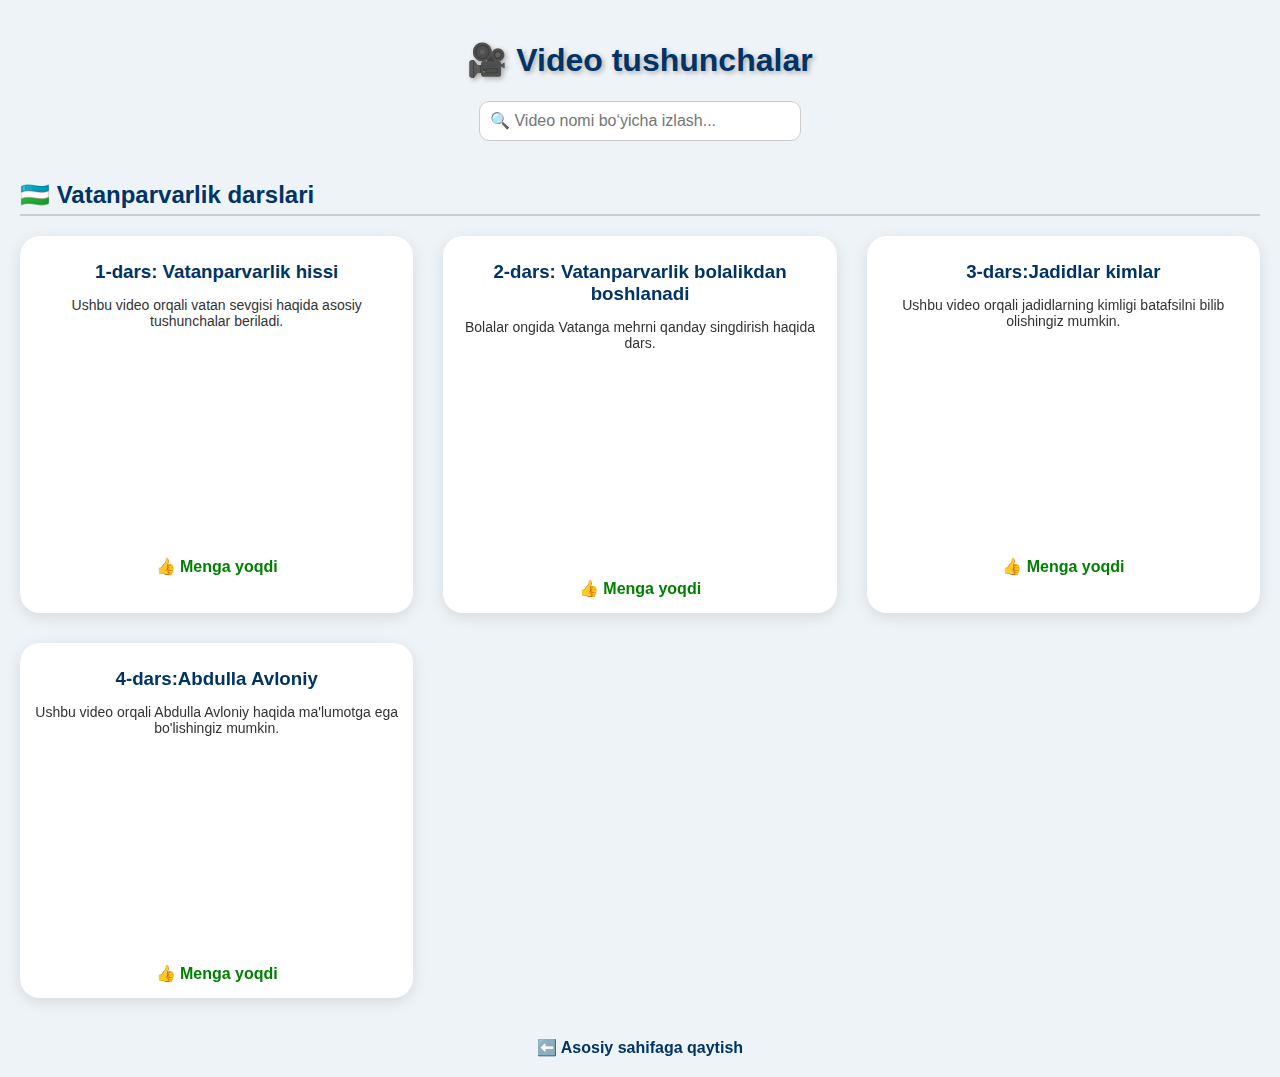
<file: video.html>
<!DOCTYPE html>
<html lang="uz">
<head>
  <meta charset="UTF-8">
  <meta name="viewport" content="width=device-width, initial-scale=1.0">
  <title>Video Darslar - Vatanparvarlik Akademiyasi</title>
  <style>
    body {
      font-family: 'Segoe UI', sans-serif;
      background-color: #eef3f7;
      margin: 0;
      padding: 20px;
    }

    h1 {
      text-align: center;
      color: #003366;
      text-shadow: 2px 2px 5px #aaa;
    }

    #search {
      display: block;
      margin: 20px auto;
      padding: 10px;
      width: 300px;
      border-radius: 10px;
      border: 1px solid #ccc;
      font-size: 16px;
    }

    .category-title {
      color: #003366;
      margin-top: 40px;
      border-bottom: 2px solid #ccc;
      padding-bottom: 5px;
    }

    .video-container {
      display: grid;
      grid-template-columns: repeat(auto-fit, minmax(320px, 1fr));
      gap: 30px;
      margin-top: 20px;
    }

    .video-box {
      background-color: #fff;
      border-radius: 20px;
      box-shadow: 0 4px 15px rgba(0, 0, 0, 0.1);
      padding: 15px;
      text-align: center;
    }

    .video-box h3 {
      margin: 10px 0;
      color: #003366;
    }

    .video-box p {
      font-size: 14px;
      color: #333;
    }

    iframe {
      width: 100%;
      height: 200px;
      border-radius: 10px;
      border: none;
    }

    .audio-player, .download-link, .test-link, .like-button {
      margin-top: 10px;
      display: block;
      text-align: center;
    }

    .like-button {
      color: green;
      font-weight: bold;
      cursor: pointer;
    }

    a.back-link {
      display: block;
      text-align: center;
      margin-top: 40px;
      font-weight: bold;
      color: #003366;
      text-decoration: none;
    }
  </style>
</head>
<body>
  <h1>🎥 Video tushunchalar</h1>

  <input type="text" id="search" placeholder="🔍 Video nomi bo‘yicha izlash..." onkeyup="searchVideos()">

  <!-- Kategoriya 1: Vatanparvarlik -->
  <h2 class="category-title">🇺🇿 Vatanparvarlik darslari</h2>
  <div class="video-container" id="video-list">

    <div class="video-box">
      <h3>1-dars: Vatanparvarlik hissi</h3>
      <p>Ushbu video orqali vatan sevgisi haqida asosiy tushunchalar beriladi.</p>
      <iframe src="https://www.youtube.com/embed/Ng8wZnMjhds?si=amBZJ5Y3ujOT1EzO"></iframe>
      <span class="like-button" onclick="alert('Rahmat! Sizga yoqdi 😊')">👍 Menga yoqdi</span>
    </div>

    <div class="video-box">
      <h3>2-dars: Vatanparvarlik bolalikdan boshlanadi</h3>
      <p>Bolalar ongida Vatanga mehrni qanday singdirish haqida dars.</p>
      <iframe src="https://www.youtube.com/embed/A8UJznccBI8?si=v4T9fA_NTPa-LHPx"></iframe>
      <span class="like-button" onclick="alert('Rahmat! Sizga yoqdi 😊')">👍 Menga yoqdi</span>
    </div>
    <div class="video-box">
      <h3>3-dars:Jadidlar kimlar</h3>
      <p>Ushbu video orqali jadidlarning kimligi batafsilni bilib olishingiz mumkin.</p>
      <iframe width="560" height="315" src="https://www.youtube.com/embed/yXKh3X5ylrQ?si=4K9rrTYiiK8PBKFu" title="YouTube video player" frameborder="0" allow="accelerometer; autoplay; clipboard-write; encrypted-media; gyroscope; picture-in-picture; web-share" referrerpolicy="strict-origin-when-cross-origin" allowfullscreen></iframe>
      
      <span class="like-button" onclick="alert('Rahmat! Sizga yoqdi 😊')">👍 Menga yoqdi</span>
    </div>
    <div class="video-box">
      <h3>4-dars:Abdulla Avloniy</h3>
      <p>Ushbu video orqali Abdulla Avloniy haqida ma'lumotga ega bo'lishingiz mumkin.</p>
      <iframe width="560" height="315" src="https://www.youtube.com/embed/tbxdJu_19j4?si=Q9Dn6M0XaWiKq9H0" title="YouTube video player" frameborder="0" allow="accelerometer; autoplay; clipboard-write; encrypted-media; gyroscope; picture-in-picture; web-share" referrerpolicy="strict-origin-when-cross-origin" allowfullscreen></iframe>
      
      <span class="like-button" onclick="alert('Rahmat! Sizga yoqdi 😊')">👍 Menga yoqdi</span>
    </div>

    <!-- Yangi videolar shu formatda qo‘shiladi -->
  </div>

  <a class="back-link" href="index.html">⬅️ Asosiy sahifaga qaytish</a>

  <script>
    function searchVideos() {
      let input = document.getElementById('search').value.toLowerCase();
      let videos = document.querySelectorAll('.video-box');

      videos.forEach(video => {
        let title = video.querySelector('h3').textContent.toLowerCase();
        video.style.display = title.includes(input) ? 'block' : 'none';
      });
    }
  </script>
</body>
</html>
</file>
<file: style.css>
body {
  
  margin: 40px;
  
  background-image: url("orqa\ fon.webp"); /* Rasm manzili */
  background-size: cover;        /* Rasm ekranni to‘liq qamrab oladi */
  background-repeat: no-repeat;  /* Rasm takrorlanmaydi */
  background-position: center;   /* Rasm markazga joylashadi */
  font-family: Arial, sans-serif;
  text-align: center;
  margin: 0;
  padding: 0;
      font-family: 'Segoe UI', sans-serif;
      background-color: #f0f4f8;
     
      display: flex;
      justify-content: center;
      align-items: center;
      height: 100vh;
    }
    .container {
  display: grid;
  grid-template-columns: repeat(2, 1fr);
  gap: 40px;
  padding: 20px;
}



.box {
  background-color: #ffffff3e;
  border-radius: 20px;
  box-shadow: 0 8px 20px rgba(0, 0, 0, 0.1);
  padding: 30px;
  text-align: center;
  transition: transform 0.3s, background-color 0.3s, color 0.3s;
  cursor: pointer;
}

.box:hover {
  transform: scale(1.05);
  background-color: #003366;
  color: #fff;
}

.box a {
  text-decoration: none;
  color: inherit;
  font-size: 1.2rem;
  font-weight: bold;
}

.title {
  font-size: 48px;
  font-weight: bold;
  color: #fffffff2;
  text-shadow:
    2px 2px 5px rgba(0, 0, 0, 0.6),
    0 0 15px #004d99,
    0 0 25px #0066cc;

  background: linear-gradient(135deg, #003366, #006699);
  padding: 20px 40px;
  border-radius: 20px;
  box-shadow:
    0 10px 20px rgba(0, 0, 0, 0.3),
    inset 0 0 10px rgba(255, 255, 255, 0.2);
  display: inline-block;
  margin-top: 40px;
  transform: perspective(500px) rotateX(5deg);
}


h1, h2 {
  color: darkblue;
}
ul {
  list-style-type: none;
}
ul li {
  margin: 10px 0;
}
a {
  text-decoration: none;
  color: darkgreen;
}
</file>
